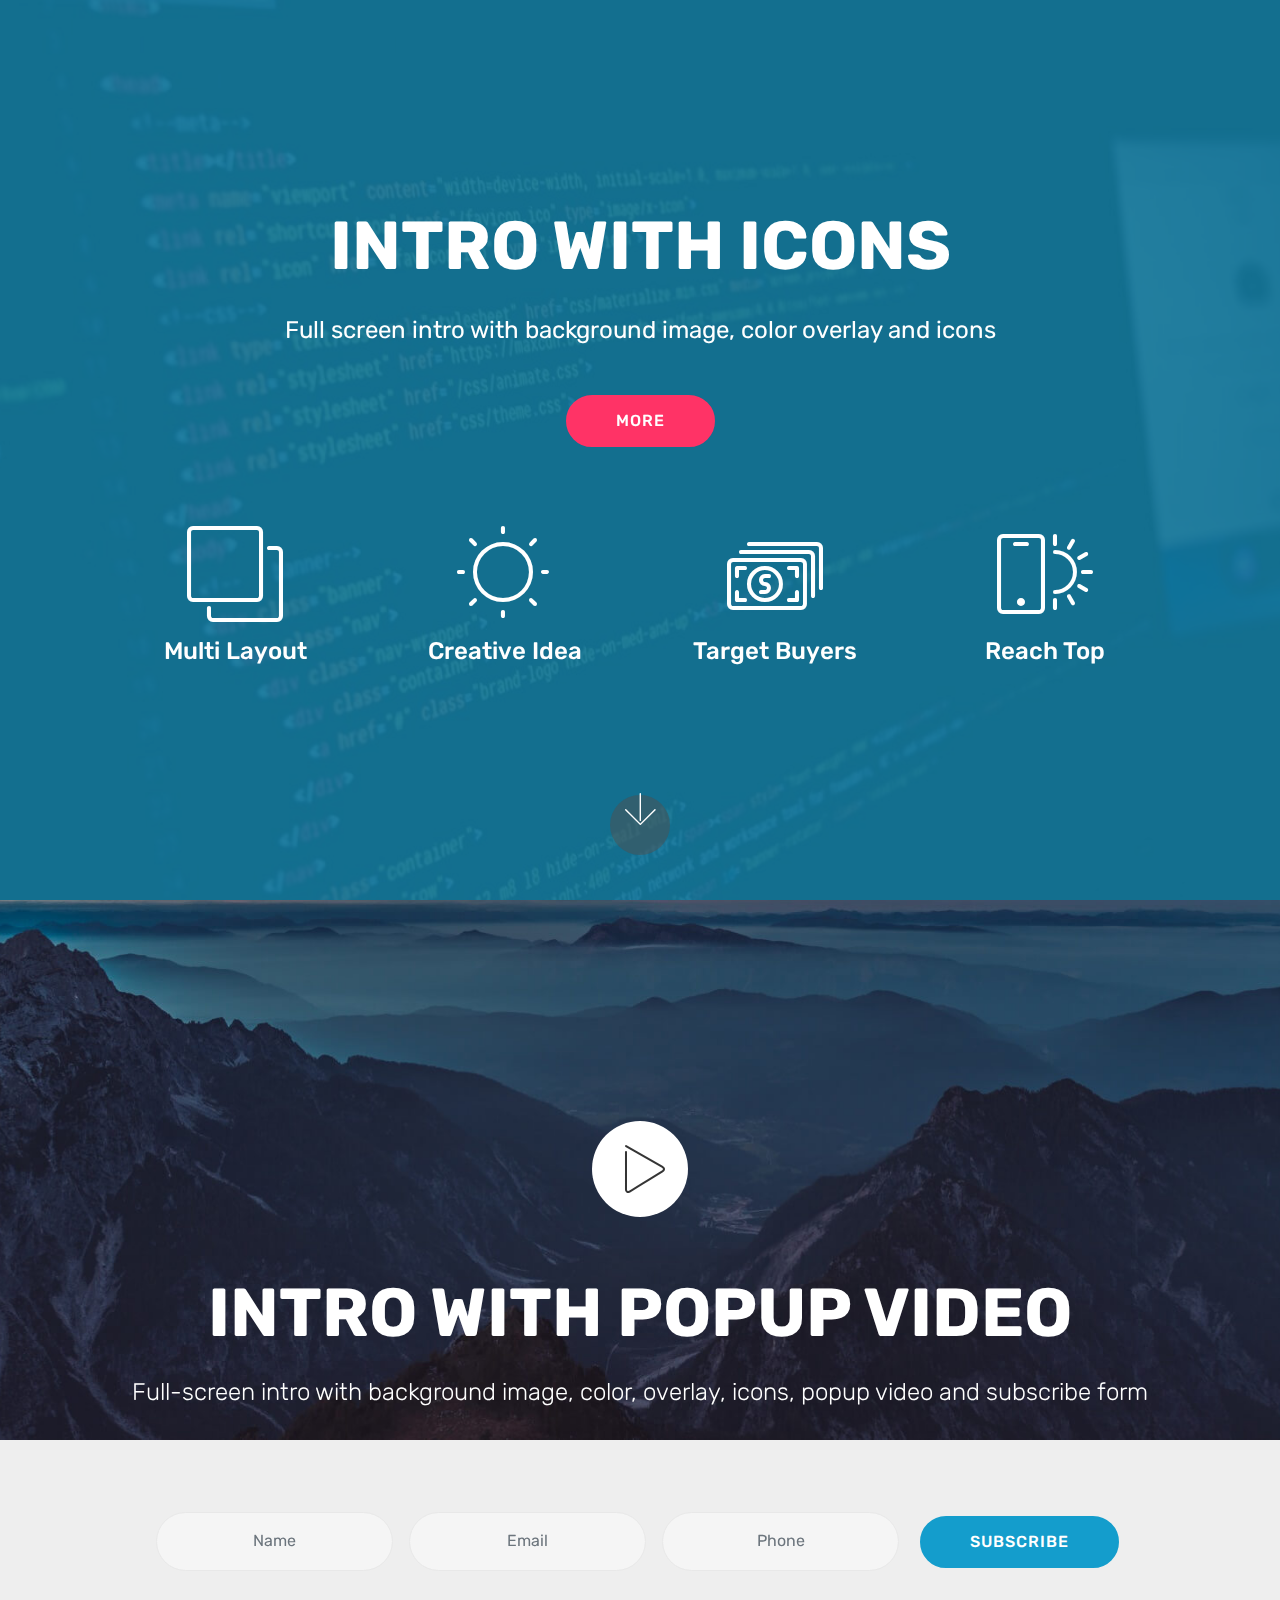
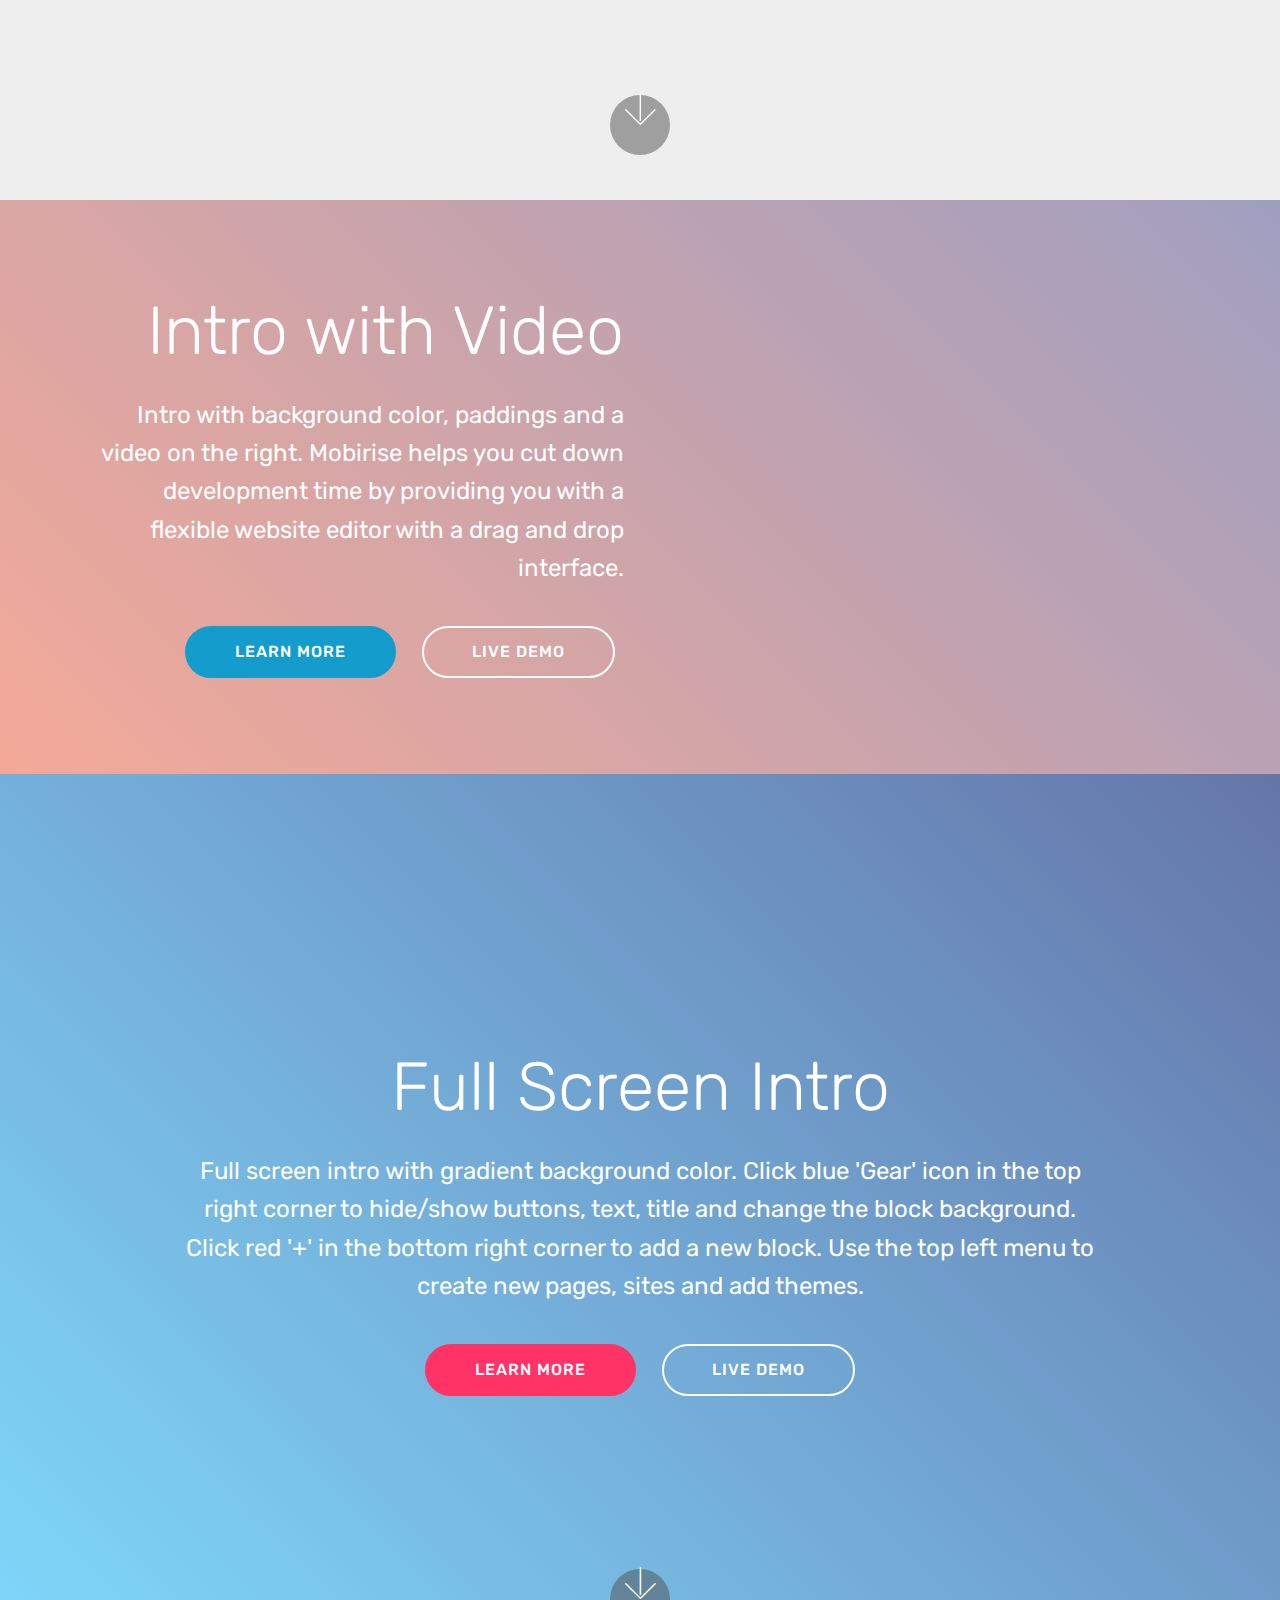
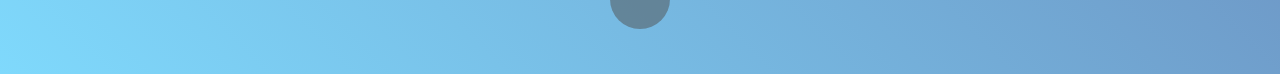
<file: page8.html>
<!DOCTYPE html>
<html >
<head>
  <!-- Site made with Mobirise Website Builder v4.8.3, https://mobirise.com -->
  <meta charset="UTF-8">
  <meta http-equiv="X-UA-Compatible" content="IE=edge">
  <meta name="generator" content="Mobirise v4.8.3, mobirise.com">
  <meta name="viewport" content="width=device-width, initial-scale=1, minimum-scale=1">
  <link rel="shortcut icon" href="assets/images/logo4.png" type="image/x-icon">
  <meta name="description" content="Web Page Builder Description">
  <title>Page 8</title>
  <link rel="stylesheet" href="assets/web/assets/mobirise-icons/mobirise-icons.css">
  <link rel="stylesheet" href="assets/tether/tether.min.css">
  <link rel="stylesheet" href="assets/bootstrap/css/bootstrap.min.css">
  <link rel="stylesheet" href="assets/bootstrap/css/bootstrap-grid.min.css">
  <link rel="stylesheet" href="assets/bootstrap/css/bootstrap-reboot.min.css">
  <link rel="stylesheet" href="assets/theme/css/style.css">
  <link rel="stylesheet" href="assets/mobirise/css/mbr-additional.css" type="text/css">
  
  
  
</head>
<body>
  <section class="header12 cid-r4Fd09qcvj mbr-fullscreen mbr-parallax-background" id="header12-8">

    

    <div class="mbr-overlay" style="opacity: 0.9; background-color: rgb(15, 118, 153);">
    </div>

    <div class="container  ">
            <div class="media-container">
                <div class="col-md-12 align-center">
                    <h1 class="mbr-section-title pb-3 mbr-white mbr-bold mbr-fonts-style display-1">
                        INTRO WITH ICONS
                    </h1>
                    <p class="mbr-text pb-3 mbr-white mbr-fonts-style display-5">
                        Full screen intro with background image, color overlay and icons
                    </p>
                    <div class="mbr-section-btn align-center py-2"><a class="btn btn-md btn-secondary display-4" href="https://mobirise.com">MORE</a></div>

                    <div class="icons-media-container mbr-white">
                        <div class="card col-12 col-md-6 col-lg-3">
                            <div class="icon-block">
                            <a href="https://mobirise.com/">
                                <span class="mbri-layers mbr-iconfont"></span>
                            </a>
                            </div>
                            <h5 class="mbr-fonts-style display-5">
                                Multi Layout
                            </h5>
                        </div>

                        <div class="card col-12 col-md-6 col-lg-3">
                            <div class="icon-block">
                                <a href="https://mobirise.com/">
                                    <span class="mbri-sun mbr-iconfont"></span>
                                </a>
                            </div>
                            <h5 class="mbr-fonts-style display-5">
                                Creative Idea
                            </h5>
                        </div>

                        <div class="card col-12 col-md-6 col-lg-3">
                            <div class="icon-block">
                                <a href="https://mobirise.com/">
                                    <span class="mbri-cash mbr-iconfont"></span>
                                </a>
                            </div>
                            <h5 class="mbr-fonts-style display-5">
                                Target Buyers
                            </h5>
                        </div>

                        <div class="card col-12 col-md-6 col-lg-3">
                            <div class="icon-block">
                                <a href="https://mobirise.com/">
                                    <span class="mbri-mobirise mbr-iconfont"></span>
                                </a>
                            </div>
                            <h5 class="mbr-fonts-style display-5">
                                Reach Top
                            </h5>
                        </div>
                    </div>
                </div>
            </div>
    </div>

    <div class="mbr-arrow hidden-sm-down" aria-hidden="true">
        <a href="#next">
            <i class="mbri-down mbr-iconfont"></i>
        </a>
    </div>
</section>

<section class="engine"><a href="https://mobiri.se/h">create your own web page</a></section><section class="header13 cid-r4Fd0iUpDg mbr-fullscreen mbr-parallax-background" id="header13-9">

    

    

    <div class="container">
        <div class="mbr-media show-modal align-center pb-4 mb-4 pt-5" data-modal=".modalWindow">
            <span class="mbri-play mbr-icofont"></span>
        </div>

        <h1 class="mbr-section-title align-center pb-3 mbr-white mbr-bold mbr-fonts-style display-1">
            INTRO WITH POPUP VIDEO
        </h1>

        <h3 class="mbr-section-subtitle mbr-fonts-style display-5">
            Full-screen intro with background image, color, overlay, icons, popup video and subscribe form
        </h3>

        <div class="container mt-5 pt-5 pb-5">
            <div class="media-container-column" data-form-type="formoid">
                <div data-form-alert="" hidden="">
                    Thanks for filling out the form!
                </div>

                <form class="form-inline" action="https://mobirise.com/" method="post" data-form-title="Mobirise Form">
                    <input type="hidden" value="Krh4sLqYZrC5Tt18ix9Ka7aalexjC3dQjnsuPGzrUKp94NygU80lDGCahGGA8A64G2TO5FeIgDwYeZHZWjVU1zQwYGG5a9Qkp03E89Maumq1kzCqiuJmTvp2Pb2v2F62" data-form-email="true">
                    <div class="form-group">
                        <input type="text" class="form-control input-sm input-inverse" name="name" required="" data-form-field="Name" placeholder="Name" id="name-header13-9">
                    </div>
                    <div class="form-group">
                        <input type="email" class="form-control input-sm input-inverse" name="email" required="" data-form-field="Email" placeholder="Email" id="email-header13-9">
                    </div>
                    <div class="form-group">
                        <input type="tel" class="form-control input-sm input-inverse" name="phone" data-form-field="Phone" placeholder="Phone" id="phone-header13-9">
                    </div>
                    <div class="buttons-wrap">
                        <button href="" class="btn btn-primary display-4" type="submit" role="button">SUBSCRIBE</button>
                    </div>
                </form>
            </div>
        </div>
    </div>

    <div>
        <div class="modalWindow" style="display: none;">
            <div class="modalWindow-container">
                <div class="modalWindow-video-container">
                    <div class="modalWindow-video">
                        <iframe width="100%" height="100%" frameborder="0" allowfullscreen="1" data-src="http://www.youtube.com/watch?v=uNCr7NdOJgw"></iframe>
                    </div>
                    <a class="close" role="button" data-dismiss="modal">
                        <span aria-hidden="true" class="mbri-close mbr-iconfont closeModal"></span>
                        <span class="sr-only">Close</span>
                    </a>
                </div>
            </div>
        </div>
    </div>

    <div class="mbr-arrow hidden-sm-down" aria-hidden="true">
        <a href="#next">
            <i class="mbri-down mbr-iconfont"></i>
        </a>
    </div>
</section>

<section class="header7 cid-r4Fd0Hhk30" id="header7-a">

    

    

    <div class="container">
        <div class="media-container-row">

            <div class="media-content align-right">
                <h1 class="mbr-section-title mbr-white pb-3 mbr-fonts-style display-1">
                    Intro with Video
                </h1>
                <div class="mbr-section-text mbr-white pb-3">
                    <p class="mbr-text mbr-fonts-style display-5">
                        Intro with background color, paddings and a video on the right. Mobirise helps you cut down development time by providing you with a flexible website editor with a drag and drop interface.
                    </p>
                </div>
                <div class="mbr-section-btn">
                        <a class="btn btn-md btn-primary display-4" href="https://mobirise.com">LEARN MORE</a>
                        <a class="btn btn-md btn-white-outline display-4" href="https://mobirise.com">LIVE DEMO</a>
                </div>
            </div>

            <div class="mbr-figure" style="width: 100%;"><iframe class="mbr-embedded-video" src="https://www.youtube.com/embed/uNCr7NdOJgw?rel=0&amp;amp;showinfo=0&amp;autoplay=0&amp;loop=0" width="1280" height="720" frameborder="0" allowfullscreen></iframe></div>

        </div>
    </div>
</section>

<section class="header5 cid-r4Fd15XOnF mbr-fullscreen" id="header5-b">

    

    
    <div class="container">
        <div class="row justify-content-center">
            <div class="mbr-white col-md-10">
                <h1 class="mbr-section-title align-center pb-3 mbr-fonts-style display-1">
                    Full Screen Intro
                </h1>
                <p class="mbr-text align-center display-5 pb-3 mbr-fonts-style">
                   Full screen intro with gradient background color. Click blue 'Gear' icon in the top right corner to hide/show buttons, text, title and change the block background. Click red '+' in the bottom right corner to add a new block. Use the top left menu to create new pages, sites and add themes.
                </p>
                <div class="mbr-section-btn align-center">
                        <a class="btn btn-md btn-secondary display-4" href="https://mobirise.com">LEARN MORE</a>
                        <a class="btn btn-md btn-white-outline display-4" href="https://mobirise.com">LIVE DEMO</a>
                </div>
            </div>
        </div>
    </div>

    <div class="mbr-arrow hidden-sm-down" aria-hidden="true">
        <a href="#next">
            <i class="mbri-down mbr-iconfont"></i>
        </a>
    </div>
</section>


  <script src="assets/web/assets/jquery/jquery.min.js"></script>
  <script src="assets/popper/popper.min.js"></script>
  <script src="assets/tether/tether.min.js"></script>
  <script src="assets/bootstrap/js/bootstrap.min.js"></script>
  <script src="assets/smoothscroll/smooth-scroll.js"></script>
  <script src="assets/vimeoplayer/jquery.mb.vimeo_player.js"></script>
  <script src="assets/parallax/jarallax.min.js"></script>
  <script src="assets/playervimeo/vimeo_player.js"></script>
  <script src="assets/theme/js/script.js"></script>
  <script src="assets/formoid/formoid.min.js"></script>
  
  
</body>
</html>
</file>
<file: assets/web/assets/mobirise-icons/mobirise-icons.css>
@font-face {
  font-family: 'MobiriseIcons';
  src:  url('mobirise-icons.eot?spat4u');
  src:  url('mobirise-icons.eot?spat4u#iefix') format('embedded-opentype'),
    url('mobirise-icons.ttf?spat4u') format('truetype'),
    url('mobirise-icons.woff?spat4u') format('woff'),
    url('mobirise-icons.svg?spat4u#MobiriseIcons') format('svg');
  font-weight: normal;
  font-style: normal;
}

[class^="mbri-"], [class*=" mbri-"] {
  /* use !important to prevent issues with browser extensions that change fonts */
  font-family: MobiriseIcons !important;
  speak: none;
  font-style: normal;
  font-weight: normal;
  font-variant: normal;
  text-transform: none;
  line-height: 1;

  /* Better Font Rendering =========== */
  -webkit-font-smoothing: antialiased;
  -moz-osx-font-smoothing: grayscale;
}

.mbri-add-submenu:before {
  content: "\e900";
}
.mbri-alert:before {
  content: "\e901";
}
.mbri-align-center:before {
  content: "\e902";
}
.mbri-align-justify:before {
  content: "\e903";
}
.mbri-align-left:before {
  content: "\e904";
}
.mbri-align-right:before {
  content: "\e905";
}
.mbri-android:before {
  content: "\e906";
}
.mbri-apple:before {
  content: "\e907";
}
.mbri-arrow-down:before {
  content: "\e908";
}
.mbri-arrow-next:before {
  content: "\e909";
}
.mbri-arrow-prev:before {
  content: "\e90a";
}
.mbri-arrow-up:before {
  content: "\e90b";
}
.mbri-bold:before {
  content: "\e90c";
}
.mbri-bookmark:before {
  content: "\e90d";
}
.mbri-bootstrap:before {
  content: "\e90e";
}
.mbri-briefcase:before {
  content: "\e90f";
}
.mbri-browse:before {
  content: "\e910";
}
.mbri-bulleted-list:before {
  content: "\e911";
}
.mbri-calendar:before {
  content: "\e912";
}
.mbri-camera:before {
  content: "\e913";
}
.mbri-cart-add:before {
  content: "\e914";
}
.mbri-cart-full:before {
  content: "\e915";
}
.mbri-cash:before {
  content: "\e916";
}
.mbri-change-style:before {
  content: "\e917";
}
.mbri-chat:before {
  content: "\e918";
}
.mbri-clock:before {
  content: "\e919";
}
.mbri-close:before {
  content: "\e91a";
}
.mbri-cloud:before {
  content: "\e91b";
}
.mbri-code:before {
  content: "\e91c";
}
.mbri-contact-form:before {
  content: "\e91d";
}
.mbri-credit-card:before {
  content: "\e91e";
}
.mbri-cursor-click:before {
  content: "\e91f";
}
.mbri-cust-feedback:before {
  content: "\e920";
}
.mbri-database:before {
  content: "\e921";
}
.mbri-delivery:before {
  content: "\e922";
}
.mbri-desktop:before {
  content: "\e923";
}
.mbri-devices:before {
  content: "\e924";
}
.mbri-down:before {
  content: "\e925";
}
.mbri-download:before {
  content: "\e989";
}
.mbri-drag-n-drop:before {
  content: "\e927";
}
.mbri-drag-n-drop2:before {
  content: "\e928";
}
.mbri-edit:before {
  content: "\e929";
}
.mbri-edit2:before {
  content: "\e92a";
}
.mbri-error:before {
  content: "\e92b";
}
.mbri-extension:before {
  content: "\e92c";
}
.mbri-features:before {
  content: "\e92d";
}
.mbri-file:before {
  content: "\e92e";
}
.mbri-flag:before {
  content: "\e92f";
}
.mbri-folder:before {
  content: "\e930";
}
.mbri-gift:before {
  content: "\e931";
}
.mbri-github:before {
  content: "\e932";
}
.mbri-globe:before {
  content: "\e933";
}
.mbri-globe-2:before {
  content: "\e934";
}
.mbri-growing-chart:before {
  content: "\e935";
}
.mbri-hearth:before {
  content: "\e936";
}
.mbri-help:before {
  content: "\e937";
}
.mbri-home:before {
  content: "\e938";
}
.mbri-hot-cup:before {
  content: "\e939";
}
.mbri-idea:before {
  content: "\e93a";
}
.mbri-image-gallery:before {
  content: "\e93b";
}
.mbri-image-slider:before {
  content: "\e93c";
}
.mbri-info:before {
  content: "\e93d";
}
.mbri-italic:before {
  content: "\e93e";
}
.mbri-key:before {
  content: "\e93f";
}
.mbri-laptop:before {
  content: "\e940";
}
.mbri-layers:before {
  content: "\e941";
}
.mbri-left-right:before {
  content: "\e942";
}
.mbri-left:before {
  content: "\e943";
}
.mbri-letter:before {
  content: "\e944";
}
.mbri-like:before {
  content: "\e945";
}
.mbri-link:before {
  content: "\e946";
}
.mbri-lock:before {
  content: "\e947";
}
.mbri-login:before {
  content: "\e948";
}
.mbri-logout:before {
  content: "\e949";
}
.mbri-magic-stick:before {
  content: "\e94a";
}
.mbri-map-pin:before {
  content: "\e94b";
}
.mbri-menu:before {
  content: "\e94c";
}
.mbri-mobile:before {
  content: "\e94d";
}
.mbri-mobile2:before {
  content: "\e94e";
}
.mbri-mobirise:before {
  content: "\e94f";
}
.mbri-more-horizontal:before {
  content: "\e950";
}
.mbri-more-vertical:before {
  content: "\e951";
}
.mbri-music:before {
  content: "\e952";
}
.mbri-new-file:before {
  content: "\e953";
}
.mbri-numbered-list:before {
  content: "\e954";
}
.mbri-opened-folder:before {
  content: "\e955";
}
.mbri-pages:before {
  content: "\e956";
}
.mbri-paper-plane:before {
  content: "\e957";
}
.mbri-paperclip:before {
  content: "\e958";
}
.mbri-photo:before {
  content: "\e959";
}
.mbri-photos:before {
  content: "\e95a";
}
.mbri-pin:before {
  content: "\e95b";
}
.mbri-play:before {
  content: "\e95c";
}
.mbri-plus:before {
  content: "\e95d";
}
.mbri-preview:before {
  content: "\e95e";
}
.mbri-print:before {
  content: "\e95f";
}
.mbri-protect:before {
  content: "\e960";
}
.mbri-question:before {
  content: "\e961";
}
.mbri-quote-left:before {
  content: "\e962";
}
.mbri-quote-right:before {
  content: "\e963";
}
.mbri-refresh:before {
  content: "\e964";
}
.mbri-responsive:before {
  content: "\e965";
}
.mbri-right:before {
  content: "\e966";
}
.mbri-rocket:before {
  content: "\e967";
}
.mbri-sad-face:before {
  content: "\e968";
}
.mbri-sale:before {
  content: "\e969";
}
.mbri-save:before {
  content: "\e96a";
}
.mbri-search:before {
  content: "\e96b";
}
.mbri-setting:before {
  content: "\e96c";
}
.mbri-setting2:before {
  content: "\e96d";
}
.mbri-setting3:before {
  content: "\e96e";
}
.mbri-share:before {
  content: "\e96f";
}
.mbri-shopping-bag:before {
  content: "\e970";
}
.mbri-shopping-basket:before {
  content: "\e971";
}
.mbri-shopping-cart:before {
  content: "\e972";
}
.mbri-sites:before {
  content: "\e973";
}
.mbri-smile-face:before {
  content: "\e974";
}
.mbri-speed:before {
  content: "\e975";
}
.mbri-star:before {
  content: "\e976";
}
.mbri-success:before {
  content: "\e977";
}
.mbri-sun:before {
  content: "\e978";
}
.mbri-sun2:before {
  content: "\e979";
}
.mbri-tablet:before {
  content: "\e97a";
}
.mbri-tablet-vertical:before {
  content: "\e97b";
}
.mbri-target:before {
  content: "\e97c";
}
.mbri-timer:before {
  content: "\e97d";
}
.mbri-to-ftp:before {
  content: "\e97e";
}
.mbri-to-local-drive:before {
  content: "\e97f";
}
.mbri-touch-swipe:before {
  content: "\e980";
}
.mbri-touch:before {
  content: "\e981";
}
.mbri-trash:before {
  content: "\e982";
}
.mbri-underline:before {
  content: "\e983";
}
.mbri-unlink:before {
  content: "\e984";
}
.mbri-unlock:before {
  content: "\e985";
}
.mbri-up-down:before {
  content: "\e986";
}
.mbri-up:before {
  content: "\e987";
}
.mbri-update:before {
  content: "\e988";
}
.mbri-upload:before {
 content: "\e926"; 
}
.mbri-user:before {
  content: "\e98a";
}
.mbri-user2:before {
  content: "\e98b";
}
.mbri-users:before {
  content: "\e98c";
}
.mbri-video:before {
  content: "\e98d";
}
.mbri-video-play:before {
  content: "\e98e";
}
.mbri-watch:before {
  content: "\e98f";
}
.mbri-website-theme:before {
  content: "\e990";
}
.mbri-wifi:before {
  content: "\e991";
}
.mbri-windows:before {
  content: "\e992";
}
.mbri-zoom-out:before {
  content: "\e993";
}
.mbri-redo:before {
  content: "\e994";
}
.mbri-undo:before {
  content: "\e995";
}
</file>
<file: assets/theme/css/style.css>
/*!
 * Mobirise v4 theme (https://mobirise.com/)
 * Copyright 2017 Mobirise
 */section{background-color:#eeeeee}section,.container,.container-fluid{position:relative;word-wrap:break-word}a.mbr-iconfont:hover{text-decoration:none}.article .lead p,.article .lead ul,.article .lead ol,.article .lead pre,.article .lead blockquote{margin-bottom:0}a{font-style:normal;font-weight:400;cursor:pointer}a,a:hover{text-decoration:none}figure{margin-bottom:0}body{color:#232323}h1,h2,h3,h4,h5,h6,.h1,.h2,.h3,.h4,.h5,.h6,.display-1,.display-2,.display-3,.display-4{line-height:1;word-break:break-word;word-wrap:break-word}b,strong{font-weight:bold}blockquote{padding:10px 0 10px 20px;position:relative;border-left:2px solid;border-color:#ff3366}input:-webkit-autofill,input:-webkit-autofill:hover,input:-webkit-autofill:focus,input:-webkit-autofill:active{transition-delay:9999s;transition-property:background-color, color}textarea[type="hidden"]{display:none}body{position:relative}section{background-position:50% 50%;background-repeat:no-repeat;background-size:cover}section .mbr-background-video,section .mbr-background-video-preview{position:absolute;bottom:0;left:0;right:0;top:0}.hidden{visibility:hidden}.mbr-z-index20{z-index:20}/*! Base colors */.mbr-white{color:#ffffff}.mbr-black{color:#000000}.mbr-bg-white{background-color:#ffffff}.mbr-bg-black{background-color:#000000}/*! Text-aligns */.align-left{text-align:left}.align-center{text-align:center}.align-right{text-align:right}@media (max-width: 767px){.align-left,.align-center,.align-right,.mbr-section-btn,.mbr-section-title{text-align:center}}/*! Font-weight  */.mbr-light{font-weight:300}.mbr-regular{font-weight:400}.mbr-semibold{font-weight:500}.mbr-bold{font-weight:700}/*! Media  */.media-size-item{-webkit-flex:1 1 auto;-moz-flex:1 1 auto;-ms-flex:1 1 auto;-o-flex:1 1 auto;flex:1 1 auto}.media-content{-webkit-flex-basis:100%;flex-basis:100%}.media-container-row{display:-ms-flexbox;display:-webkit-flex;display:flex;-webkit-flex-direction:row;-ms-flex-direction:row;flex-direction:row;-webkit-flex-wrap:wrap;-ms-flex-wrap:wrap;flex-wrap:wrap;-webkit-justify-content:center;-ms-flex-pack:center;justify-content:center;-webkit-align-content:center;-ms-flex-line-pack:center;align-content:center;-webkit-align-items:start;-ms-flex-align:start;align-items:start}.media-container-row .media-size-item{width:400px}.media-container-column{display:-ms-flexbox;display:-webkit-flex;display:flex;-webkit-flex-direction:column;-ms-flex-direction:column;flex-direction:column;-webkit-flex-wrap:wrap;-ms-flex-wrap:wrap;flex-wrap:wrap;-webkit-justify-content:center;-ms-flex-pack:center;justify-content:center;-webkit-align-content:center;-ms-flex-line-pack:center;align-content:center;-webkit-align-items:stretch;-ms-flex-align:stretch;align-items:stretch}.media-container-column>*{width:100%}@media (min-width: 992px){.media-container-row{-webkit-flex-wrap:nowrap;-ms-flex-wrap:nowrap;flex-wrap:nowrap}}figure{overflow:hidden}figure[mbr-media-size]{transition:width 0.1s}.mbr-figure img,.mbr-figure iframe{display:block;width:100%}.card{background-color:transparent;border:none}.card-img{text-align:center;flex-shrink:0;-webkit-flex-shrink:0}.media{max-width:100%;margin:0 auto}.mbr-figure{-ms-flex-item-align:center;-ms-grid-row-align:center;-webkit-align-self:center;align-self:center}.media-container>div{max-width:100%}.mbr-figure img,.card-img img{width:100%}@media (max-width: 991px){.media-size-item{width:auto !important}.media{width:auto}.mbr-figure{width:100% !important}}/*! Buttons */.mbr-section-btn{margin-left:-.25rem;margin-right:-.25rem;font-size:0}nav .mbr-section-btn{margin-left:0rem;margin-right:0rem}/*! Btn icon margin */.btn .mbr-iconfont,.btn.btn-sm .mbr-iconfont{cursor:pointer;margin-right:0.5rem}.btn.btn-md .mbr-iconfont,.btn.btn-md .mbr-iconfont{margin-right:0.8rem}.mbr-regular{font-weight:400}.mbr-semibold{font-weight:500}.mbr-bold{font-weight:700}[type="submit"]{-webkit-appearance:none}/*! Full-screen */.mbr-fullscreen .mbr-overlay{min-height:100vh}.mbr-fullscreen{display:flex;display:-webkit-flex;display:-moz-flex;display:-ms-flex;display:-o-flex;align-items:center;-webkit-align-items:center;min-height:100vh;padding-top:3rem;padding-bottom:3rem}/*! Map */.map{height:25rem;position:relative}.map iframe{width:100%;height:100%}.form-asterisk{font-family:initial;position:absolute;top:-2px;font-weight:normal}/*! Scroll to top arrow */.mbr-arrow-up{bottom:25px;right:90px;position:fixed;text-align:right;z-index:5000;color:#ffffff;font-size:32px;transform:rotate(180deg);-webkit-transform:rotate(180deg)}.mbr-arrow-up a{background:rgba(0,0,0,0.2);border-radius:3px;color:#fff;display:inline-block;height:60px;width:60px;outline-style:none !important;position:relative;text-decoration:none;transition:all .3s ease-in-out;cursor:pointer;text-align:center}.mbr-arrow-up a:hover{background-color:rgba(0,0,0,0.4)}.mbr-arrow-up a i{line-height:60px}.mbr-arrow-up-icon{display:block;color:#fff}.mbr-arrow-up-icon::before{content:"\203a";display:inline-block;font-family:serif;font-size:32px;line-height:1;font-style:normal;position:relative;top:6px;left:-4px;-webkit-transform:rotate(-90deg);transform:rotate(-90deg)}/*! Arrow Down */.mbr-arrow{position:absolute;bottom:45px;left:50%;width:60px;height:60px;cursor:pointer;background-color:rgba(80,80,80,0.5);border-radius:50%;-webkit-transform:translateX(-50%);transform:translateX(-50%)}.mbr-arrow>a{display:inline-block;text-decoration:none;outline-style:none;-webkit-animation:arrowdown 1.7s ease-in-out infinite;animation:arrowdown 1.7s ease-in-out infinite}.mbr-arrow>a>i{position:absolute;top:-2px;left:15px;font-size:2rem}@keyframes arrowdown{0%{transform:translateY(0px);-webkit-transform:translateY(0px)}50%{transform:translateY(-5px);-webkit-transform:translateY(-5px)}100%{transform:translateY(0px);-webkit-transform:translateY(0px)}}@-webkit-keyframes arrowdown{0%{transform:translateY(0px);-webkit-transform:translateY(0px)}50%{transform:translateY(-5px);-webkit-transform:translateY(-5px)}100%{transform:translateY(0px);-webkit-transform:translateY(0px)}}@media (max-width: 500px){.mbr-arrow-up{left:50%;right:auto;transform:translateX(-50%) rotate(180deg);-webkit-transform:translateX(-50%) rotate(180deg)}}@keyframes gradient-animation{from{background-position:0% 100%;animation-timing-function:ease-in-out}to{background-position:100% 0%;animation-timing-function:ease-in-out}}@-webkit-keyframes gradient-animation{from{background-position:0% 100%;animation-timing-function:ease-in-out}to{background-position:100% 0%;animation-timing-function:ease-in-out}}.bg-gradient{background-size:200% 200%;animation:gradient-animation 5s infinite alternate;-webkit-animation:gradient-animation 5s infinite alternate}.menu .navbar-brand{display:-webkit-flex}.menu .navbar-brand span{display:flex;display:-webkit-flex}.menu .navbar-brand .navbar-caption-wrap{display:-webkit-flex}.menu .navbar-brand .navbar-logo img{display:-webkit-flex}@media (min-width: 768px) and (max-width: 991px){.menu .navbar-toggleable-sm .navbar-nav{display:-webkit-box;display:-webkit-flex;display:-ms-flexbox}}@media (min-width: 992px){.menu .navbar-nav.nav-dropdown{display:-webkit-flex}.menu .navbar-toggleable-sm .navbar-collapse{display:-webkit-flex !important}}.navbar{display:-webkit-flex;-webkit-flex-wrap:wrap;-webkit-align-items:center;-webkit-justify-content:space-between}.navbar-collapse{-webkit-flex-basis:100%;-webkit-flex-grow:1;-webkit-align-items:center}.nav-dropdown .link{padding:.667em 1.667em !important;margin:0 !important}.nav{display:-webkit-flex;-webkit-flex-wrap:wrap}.row{display:-webkit-flex;-webkit-flex-wrap:wrap}.justify-content-center{-webkit-justify-content:center}.form-inline{display:-webkit-flex;-webkit-flex-flow:row wrap;-webkit-align-items:center}.card-wrapper{flex:1;-webkit-flex:1}.carousel-control{display:-webkit-flex;-webkit-align-items:center;-webkit-justify-content:center}.carousel-controls{display:-webkit-flex}.media{display:-webkit-flex}
/*# sourceMappingURL=style.css.map */
.engine {
	position: absolute;
	text-indent: -2400px;
	text-align: center;
	padding: 0;
	top: 0;
	left: -2400px;
}
</file>
<file: assets/mobirise/css/mbr-additional.css>
@import url(https://fonts.googleapis.com/css?family=Rubik:300,300i,400,400i,500,500i,700,700i,900,900i);





body {
  font-style: normal;
  line-height: 1.5;
}
.mbr-section-title {
  font-style: normal;
  line-height: 1.2;
}
.mbr-section-subtitle {
  line-height: 1.3;
}
.mbr-text {
  font-style: normal;
  line-height: 1.6;
}
.display-1 {
  font-family: 'Rubik', sans-serif;
  font-size: 4.25rem;
}
.display-1 > .mbr-iconfont {
  font-size: 6.8rem;
}
.display-2 {
  font-family: 'Rubik', sans-serif;
  font-size: 3rem;
}
.display-2 > .mbr-iconfont {
  font-size: 4.8rem;
}
.display-4 {
  font-family: 'Rubik', sans-serif;
  font-size: 1rem;
}
.display-4 > .mbr-iconfont {
  font-size: 1.6rem;
}
.display-5 {
  font-family: 'Rubik', sans-serif;
  font-size: 1.5rem;
}
.display-5 > .mbr-iconfont {
  font-size: 2.4rem;
}
.display-7 {
  font-family: 'Rubik', sans-serif;
  font-size: 1rem;
}
.display-7 > .mbr-iconfont {
  font-size: 1.6rem;
}
/* ---- Fluid typography for mobile devices ---- */
/* 1.4 - font scale ratio ( bootstrap == 1.42857 ) */
/* 100vw - current viewport width */
/* (48 - 20)  48 == 48rem == 768px, 20 == 20rem == 320px(minimal supported viewport) */
/* 0.65 - min scale variable, may vary */
@media (max-width: 768px) {
  .display-1 {
    font-size: 3.4rem;
    font-size: calc( 2.1374999999999997rem + (4.25 - 2.1374999999999997) * ((100vw - 20rem) / (48 - 20)));
    line-height: calc( 1.4 * (2.1374999999999997rem + (4.25 - 2.1374999999999997) * ((100vw - 20rem) / (48 - 20))));
  }
  .display-2 {
    font-size: 2.4rem;
    font-size: calc( 1.7rem + (3 - 1.7) * ((100vw - 20rem) / (48 - 20)));
    line-height: calc( 1.4 * (1.7rem + (3 - 1.7) * ((100vw - 20rem) / (48 - 20))));
  }
  .display-4 {
    font-size: 0.8rem;
    font-size: calc( 1rem + (1 - 1) * ((100vw - 20rem) / (48 - 20)));
    line-height: calc( 1.4 * (1rem + (1 - 1) * ((100vw - 20rem) / (48 - 20))));
  }
  .display-5 {
    font-size: 1.2rem;
    font-size: calc( 1.175rem + (1.5 - 1.175) * ((100vw - 20rem) / (48 - 20)));
    line-height: calc( 1.4 * (1.175rem + (1.5 - 1.175) * ((100vw - 20rem) / (48 - 20))));
  }
}
/* Buttons */
.btn {
  font-weight: 500;
  border-width: 2px;
  font-style: normal;
  letter-spacing: 1px;
  margin: .4rem .8rem;
  white-space: normal;
  -webkit-transition: all 0.3s ease-in-out;
  -moz-transition: all 0.3s ease-in-out;
  transition: all 0.3s ease-in-out;
  display: inline-flex;
  align-items: center;
  justify-content: center;
  word-break: break-word;
  -webkit-align-items: center;
  -webkit-justify-content: center;
  display: -webkit-inline-flex;
  padding: 1rem 3rem;
  border-radius: 3px;
}
.btn-sm {
  font-weight: 500;
  letter-spacing: 1px;
  -webkit-transition: all 0.3s ease-in-out;
  -moz-transition: all 0.3s ease-in-out;
  transition: all 0.3s ease-in-out;
  padding: 0.6rem 1.5rem;
  border-radius: 3px;
}
.btn-md {
  font-weight: 500;
  letter-spacing: 1px;
  margin: .4rem .8rem !important;
  -webkit-transition: all 0.3s ease-in-out;
  -moz-transition: all 0.3s ease-in-out;
  transition: all 0.3s ease-in-out;
  padding: 1rem 3rem;
  border-radius: 3px;
}
.btn-lg {
  font-weight: 500;
  letter-spacing: 1px;
  margin: .4rem .8rem !important;
  -webkit-transition: all 0.3s ease-in-out;
  -moz-transition: all 0.3s ease-in-out;
  transition: all 0.3s ease-in-out;
  padding: 1.2rem 3.2rem;
  border-radius: 3px;
}
.bg-primary {
  background-color: #149dcc !important;
}
.bg-success {
  background-color: #f7ed4a !important;
}
.bg-info {
  background-color: #82786e !important;
}
.bg-warning {
  background-color: #879a9f !important;
}
.bg-danger {
  background-color: #b1a374 !important;
}
.btn-primary,
.btn-primary:active {
  background-color: #149dcc !important;
  border-color: #149dcc !important;
  color: #ffffff !important;
}
.btn-primary:hover,
.btn-primary:focus,
.btn-primary.focus,
.btn-primary.active {
  color: #ffffff !important;
  background-color: #0d6786 !important;
  border-color: #0d6786 !important;
}
.btn-primary.disabled,
.btn-primary:disabled {
  color: #ffffff !important;
  background-color: #0d6786 !important;
  border-color: #0d6786 !important;
}
.btn-secondary,
.btn-secondary:active {
  background-color: #ff3366 !important;
  border-color: #ff3366 !important;
  color: #ffffff !important;
}
.btn-secondary:hover,
.btn-secondary:focus,
.btn-secondary.focus,
.btn-secondary.active {
  color: #ffffff !important;
  background-color: #e50039 !important;
  border-color: #e50039 !important;
}
.btn-secondary.disabled,
.btn-secondary:disabled {
  color: #ffffff !important;
  background-color: #e50039 !important;
  border-color: #e50039 !important;
}
.btn-info,
.btn-info:active {
  background-color: #82786e !important;
  border-color: #82786e !important;
  color: #ffffff !important;
}
.btn-info:hover,
.btn-info:focus,
.btn-info.focus,
.btn-info.active {
  color: #ffffff !important;
  background-color: #59524b !important;
  border-color: #59524b !important;
}
.btn-info.disabled,
.btn-info:disabled {
  color: #ffffff !important;
  background-color: #59524b !important;
  border-color: #59524b !important;
}
.btn-success,
.btn-success:active {
  background-color: #f7ed4a !important;
  border-color: #f7ed4a !important;
  color: #3f3c03 !important;
}
.btn-success:hover,
.btn-success:focus,
.btn-success.focus,
.btn-success.active {
  color: #3f3c03 !important;
  background-color: #eadd0a !important;
  border-color: #eadd0a !important;
}
.btn-success.disabled,
.btn-success:disabled {
  color: #3f3c03 !important;
  background-color: #eadd0a !important;
  border-color: #eadd0a !important;
}
.btn-warning,
.btn-warning:active {
  background-color: #879a9f !important;
  border-color: #879a9f !important;
  color: #ffffff !important;
}
.btn-warning:hover,
.btn-warning:focus,
.btn-warning.focus,
.btn-warning.active {
  color: #ffffff !important;
  background-color: #617479 !important;
  border-color: #617479 !important;
}
.btn-warning.disabled,
.btn-warning:disabled {
  color: #ffffff !important;
  background-color: #617479 !important;
  border-color: #617479 !important;
}
.btn-danger,
.btn-danger:active {
  background-color: #b1a374 !important;
  border-color: #b1a374 !important;
  color: #ffffff !important;
}
.btn-danger:hover,
.btn-danger:focus,
.btn-danger.focus,
.btn-danger.active {
  color: #ffffff !important;
  background-color: #8b7d4e !important;
  border-color: #8b7d4e !important;
}
.btn-danger.disabled,
.btn-danger:disabled {
  color: #ffffff !important;
  background-color: #8b7d4e !important;
  border-color: #8b7d4e !important;
}
.btn-white {
  color: #333333 !important;
}
.btn-white,
.btn-white:active {
  background-color: #ffffff !important;
  border-color: #ffffff !important;
  color: #808080 !important;
}
.btn-white:hover,
.btn-white:focus,
.btn-white.focus,
.btn-white.active {
  color: #808080 !important;
  background-color: #d9d9d9 !important;
  border-color: #d9d9d9 !important;
}
.btn-white.disabled,
.btn-white:disabled {
  color: #808080 !important;
  background-color: #d9d9d9 !important;
  border-color: #d9d9d9 !important;
}
.btn-black,
.btn-black:active {
  background-color: #333333 !important;
  border-color: #333333 !important;
  color: #ffffff !important;
}
.btn-black:hover,
.btn-black:focus,
.btn-black.focus,
.btn-black.active {
  color: #ffffff !important;
  background-color: #0d0d0d !important;
  border-color: #0d0d0d !important;
}
.btn-black.disabled,
.btn-black:disabled {
  color: #ffffff !important;
  background-color: #0d0d0d !important;
  border-color: #0d0d0d !important;
}
.btn-primary-outline,
.btn-primary-outline:active {
  background: none;
  border-color: #0b566f;
  color: #0b566f;
}
.btn-primary-outline:hover,
.btn-primary-outline:focus,
.btn-primary-outline.focus,
.btn-primary-outline.active {
  color: #ffffff;
  background-color: #149dcc;
  border-color: #149dcc;
}
.btn-primary-outline.disabled,
.btn-primary-outline:disabled {
  color: #ffffff !important;
  background-color: #149dcc !important;
  border-color: #149dcc !important;
}
.btn-secondary-outline,
.btn-secondary-outline:active {
  background: none;
  border-color: #cc0033;
  color: #cc0033;
}
.btn-secondary-outline:hover,
.btn-secondary-outline:focus,
.btn-secondary-outline.focus,
.btn-secondary-outline.active {
  color: #ffffff;
  background-color: #ff3366;
  border-color: #ff3366;
}
.btn-secondary-outline.disabled,
.btn-secondary-outline:disabled {
  color: #ffffff !important;
  background-color: #ff3366 !important;
  border-color: #ff3366 !important;
}
.btn-info-outline,
.btn-info-outline:active {
  background: none;
  border-color: #4b453f;
  color: #4b453f;
}
.btn-info-outline:hover,
.btn-info-outline:focus,
.btn-info-outline.focus,
.btn-info-outline.active {
  color: #ffffff;
  background-color: #82786e;
  border-color: #82786e;
}
.btn-info-outline.disabled,
.btn-info-outline:disabled {
  color: #ffffff !important;
  background-color: #82786e !important;
  border-color: #82786e !important;
}
.btn-success-outline,
.btn-success-outline:active {
  background: none;
  border-color: #d2c609;
  color: #d2c609;
}
.btn-success-outline:hover,
.btn-success-outline:focus,
.btn-success-outline.focus,
.btn-success-outline.active {
  color: #3f3c03;
  background-color: #f7ed4a;
  border-color: #f7ed4a;
}
.btn-success-outline.disabled,
.btn-success-outline:disabled {
  color: #3f3c03 !important;
  background-color: #f7ed4a !important;
  border-color: #f7ed4a !important;
}
.btn-warning-outline,
.btn-warning-outline:active {
  background: none;
  border-color: #55666b;
  color: #55666b;
}
.btn-warning-outline:hover,
.btn-warning-outline:focus,
.btn-warning-outline.focus,
.btn-warning-outline.active {
  color: #ffffff;
  background-color: #879a9f;
  border-color: #879a9f;
}
.btn-warning-outline.disabled,
.btn-warning-outline:disabled {
  color: #ffffff !important;
  background-color: #879a9f !important;
  border-color: #879a9f !important;
}
.btn-danger-outline,
.btn-danger-outline:active {
  background: none;
  border-color: #7a6e45;
  color: #7a6e45;
}
.btn-danger-outline:hover,
.btn-danger-outline:focus,
.btn-danger-outline.focus,
.btn-danger-outline.active {
  color: #ffffff;
  background-color: #b1a374;
  border-color: #b1a374;
}
.btn-danger-outline.disabled,
.btn-danger-outline:disabled {
  color: #ffffff !important;
  background-color: #b1a374 !important;
  border-color: #b1a374 !important;
}
.btn-black-outline,
.btn-black-outline:active {
  background: none;
  border-color: #000000;
  color: #000000;
}
.btn-black-outline:hover,
.btn-black-outline:focus,
.btn-black-outline.focus,
.btn-black-outline.active {
  color: #ffffff;
  background-color: #333333;
  border-color: #333333;
}
.btn-black-outline.disabled,
.btn-black-outline:disabled {
  color: #ffffff !important;
  background-color: #333333 !important;
  border-color: #333333 !important;
}
.btn-white-outline,
.btn-white-outline:active,
.btn-white-outline.active {
  background: none;
  border-color: #ffffff;
  color: #ffffff;
}
.btn-white-outline:hover,
.btn-white-outline:focus,
.btn-white-outline.focus {
  color: #333333;
  background-color: #ffffff;
  border-color: #ffffff;
}
.text-primary {
  color: #149dcc !important;
}
.text-secondary {
  color: #ff3366 !important;
}
.text-success {
  color: #f7ed4a !important;
}
.text-info {
  color: #82786e !important;
}
.text-warning {
  color: #879a9f !important;
}
.text-danger {
  color: #b1a374 !important;
}
.text-white {
  color: #ffffff !important;
}
.text-black {
  color: #000000 !important;
}
a.text-primary:hover,
a.text-primary:focus {
  color: #0b566f !important;
}
a.text-secondary:hover,
a.text-secondary:focus {
  color: #cc0033 !important;
}
a.text-success:hover,
a.text-success:focus {
  color: #d2c609 !important;
}
a.text-info:hover,
a.text-info:focus {
  color: #4b453f !important;
}
a.text-warning:hover,
a.text-warning:focus {
  color: #55666b !important;
}
a.text-danger:hover,
a.text-danger:focus {
  color: #7a6e45 !important;
}
a.text-white:hover,
a.text-white:focus {
  color: #b3b3b3 !important;
}
a.text-black:hover,
a.text-black:focus {
  color: #4d4d4d !important;
}
.alert-success {
  background-color: #70c770;
}
.alert-info {
  background-color: #82786e;
}
.alert-warning {
  background-color: #879a9f;
}
.alert-danger {
  background-color: #b1a374;
}
.mbr-section-btn a.btn:not(.btn-form) {
  border-radius: 100px;
}
.mbr-section-btn a.btn:not(.btn-form):hover,
.mbr-section-btn a.btn:not(.btn-form):focus {
  box-shadow: none !important;
}
.mbr-section-btn a.btn:not(.btn-form):hover,
.mbr-section-btn a.btn:not(.btn-form):focus {
  box-shadow: 0 10px 40px 0 rgba(0, 0, 0, 0.2) !important;
  -webkit-box-shadow: 0 10px 40px 0 rgba(0, 0, 0, 0.2) !important;
}
.mbr-gallery-filter li a {
  border-radius: 100px !important;
}
.mbr-gallery-filter li.active .btn {
  background-color: #149dcc;
  border-color: #149dcc;
  color: #ffffff;
}
.mbr-gallery-filter li.active .btn:focus {
  box-shadow: none;
}
.nav-tabs .nav-link {
  border-radius: 100px !important;
}
.btn-form {
  border-radius: 0;
}
.btn-form:hover {
  cursor: pointer;
}
a,
a:hover {
  color: #149dcc;
}
.mbr-plan-header.bg-primary .mbr-plan-subtitle,
.mbr-plan-header.bg-primary .mbr-plan-price-desc {
  color: #b4e6f8;
}
.mbr-plan-header.bg-success .mbr-plan-subtitle,
.mbr-plan-header.bg-success .mbr-plan-price-desc {
  color: #ffffff;
}
.mbr-plan-header.bg-info .mbr-plan-subtitle,
.mbr-plan-header.bg-info .mbr-plan-price-desc {
  color: #beb8b2;
}
.mbr-plan-header.bg-warning .mbr-plan-subtitle,
.mbr-plan-header.bg-warning .mbr-plan-price-desc {
  color: #ced6d8;
}
.mbr-plan-header.bg-danger .mbr-plan-subtitle,
.mbr-plan-header.bg-danger .mbr-plan-price-desc {
  color: #dfd9c6;
}
/* Scroll to top button*/
.scrollToTop_wraper {
  display: none;
}
#scrollToTop a i:before {
  content: '';
  position: absolute;
  height: 40%;
  top: 25%;
  background: #fff;
  width: 2px;
  left: calc(50% - 1px);
}
#scrollToTop a i:after {
  content: '';
  position: absolute;
  display: block;
  border-top: 2px solid #fff;
  border-right: 2px solid #fff;
  width: 40%;
  height: 40%;
  left: 30%;
  bottom: 30%;
  transform: rotate(135deg);
  -webkit-transform: rotate(135deg);
}
/* Others*/
.note-check a[data-value=Rubik] {
  font-style: normal;
}
.mbr-arrow a {
  color: #ffffff;
}
@media (max-width: 767px) {
  .mbr-arrow {
    display: none;
  }
}
.form-control-label {
  position: relative;
  cursor: pointer;
  margin-bottom: .357em;
  padding: 0;
}
.alert {
  color: #ffffff;
  border-radius: 0;
  border: 0;
  font-size: .875rem;
  line-height: 1.5;
  margin-bottom: 1.875rem;
  padding: 1.25rem;
  position: relative;
}
.alert.alert-form::after {
  background-color: inherit;
  bottom: -7px;
  content: "";
  display: block;
  height: 14px;
  left: 50%;
  margin-left: -7px;
  position: absolute;
  transform: rotate(45deg);
  width: 14px;
  -webkit-transform: rotate(45deg);
}
.form-control {
  background-color: #f5f5f5;
  box-shadow: none;
  color: #565656;
  font-family: 'Rubik', sans-serif;
  font-size: 1rem;
  line-height: 1.43;
  min-height: 3.5em;
  padding: 1.07em .5em;
}
.form-control > .mbr-iconfont {
  font-size: 1.6rem;
}
.form-control,
.form-control:focus {
  border: 1px solid #e8e8e8;
}
.form-active .form-control:invalid {
  border-color: red;
}
.mbr-overlay {
  background-color: #000;
  bottom: 0;
  left: 0;
  opacity: .5;
  position: absolute;
  right: 0;
  top: 0;
  z-index: 0;
}
blockquote {
  font-style: italic;
  padding: 10px 0 10px 20px;
  font-size: 1.09rem;
  position: relative;
  border-color: #149dcc;
  border-width: 3px;
}
ul,
ol,
pre,
blockquote {
  margin-bottom: 2.3125rem;
}
pre {
  background: #f4f4f4;
  padding: 10px 24px;
  white-space: pre-wrap;
}
.inactive {
  -webkit-user-select: none;
  -moz-user-select: none;
  -ms-user-select: none;
  user-select: none;
  pointer-events: none;
  -webkit-user-drag: none;
  user-drag: none;
}
.mbr-section__comments .row {
  justify-content: center;
  -webkit-justify-content: center;
}
/* Forms */
.mbr-form .btn {
  margin: .4rem 0;
}
.mbr-form .input-group-btn a.btn {
  border-radius: 100px !important;
}
.mbr-form .input-group-btn a.btn:hover {
  box-shadow: 0 10px 40px 0 rgba(0, 0, 0, 0.2);
}
.mbr-form .input-group-btn button[type="submit"] {
  border-radius: 100px !important;
  padding: 1rem 3rem;
}
.mbr-form .input-group-btn button[type="submit"]:hover {
  box-shadow: 0 10px 40px 0 rgba(0, 0, 0, 0.2);
}
.form2 .form-control {
  border-top-left-radius: 100px;
  border-bottom-left-radius: 100px;
}
.form2 .input-group-btn a.btn {
  border-top-left-radius: 0 !important;
  border-bottom-left-radius: 0 !important;
}
.form2 .input-group-btn button[type="submit"] {
  border-top-left-radius: 0 !important;
  border-bottom-left-radius: 0 !important;
}
.form3 input[type="email"] {
  border-radius: 100px !important;
}
@media (max-width: 349px) {
  .form2 input[type="email"] {
    border-radius: 100px !important;
  }
  .form2 .input-group-btn a.btn {
    border-radius: 100px !important;
  }
  .form2 .input-group-btn button[type="submit"] {
    border-radius: 100px !important;
  }
}
@media (max-width: 767px) {
  .btn {
    font-size: .75rem !important;
  }
  .btn .mbr-iconfont {
    font-size: 1rem !important;
  }
}
/* Social block */
.btn-social {
  font-size: 20px;
  border-radius: 50%;
  padding: 0;
  width: 44px;
  height: 44px;
  line-height: 44px;
  text-align: center;
  position: relative;
  border: 2px solid #c0a375;
  border-color: #149dcc;
  color: #232323;
  cursor: pointer;
}
.btn-social i {
  top: 0;
  line-height: 44px;
  width: 44px;
}
.btn-social:hover {
  color: #fff;
  background: #149dcc;
}
.btn-social + .btn {
  margin-left: .1rem;
}
/* Footer */
.mbr-footer-content li::before,
.mbr-footer .mbr-contacts li::before {
  background: #149dcc;
}
.mbr-footer-content li a:hover,
.mbr-footer .mbr-contacts li a:hover {
  color: #149dcc;
}
.footer3 input[type="email"],
.footer4 input[type="email"] {
  border-radius: 100px !important;
}
.footer3 .input-group-btn a.btn,
.footer4 .input-group-btn a.btn {
  border-radius: 100px !important;
}
.footer3 .input-group-btn button[type="submit"],
.footer4 .input-group-btn button[type="submit"] {
  border-radius: 100px !important;
}
/* Headers*/
.header13 .form-inline input[type="email"],
.header14 .form-inline input[type="email"] {
  border-radius: 100px;
}
.header13 .form-inline input[type="text"],
.header14 .form-inline input[type="text"] {
  border-radius: 100px;
}
.header13 .form-inline input[type="tel"],
.header14 .form-inline input[type="tel"] {
  border-radius: 100px;
}
.header13 .form-inline a.btn,
.header14 .form-inline a.btn {
  border-radius: 100px;
}
.header13 .form-inline button,
.header14 .form-inline button {
  border-radius: 100px !important;
}
.offset-1 {
  margin-left: 8.33333%;
}
.offset-2 {
  margin-left: 16.66667%;
}
.offset-3 {
  margin-left: 25%;
}
.offset-4 {
  margin-left: 33.33333%;
}
.offset-5 {
  margin-left: 41.66667%;
}
.offset-6 {
  margin-left: 50%;
}
.offset-7 {
  margin-left: 58.33333%;
}
.offset-8 {
  margin-left: 66.66667%;
}
.offset-9 {
  margin-left: 75%;
}
.offset-10 {
  margin-left: 83.33333%;
}
.offset-11 {
  margin-left: 91.66667%;
}
@media (min-width: 576px) {
  .offset-sm-0 {
    margin-left: 0%;
  }
  .offset-sm-1 {
    margin-left: 8.33333%;
  }
  .offset-sm-2 {
    margin-left: 16.66667%;
  }
  .offset-sm-3 {
    margin-left: 25%;
  }
  .offset-sm-4 {
    margin-left: 33.33333%;
  }
  .offset-sm-5 {
    margin-left: 41.66667%;
  }
  .offset-sm-6 {
    margin-left: 50%;
  }
  .offset-sm-7 {
    margin-left: 58.33333%;
  }
  .offset-sm-8 {
    margin-left: 66.66667%;
  }
  .offset-sm-9 {
    margin-left: 75%;
  }
  .offset-sm-10 {
    margin-left: 83.33333%;
  }
  .offset-sm-11 {
    margin-left: 91.66667%;
  }
}
@media (min-width: 768px) {
  .offset-md-0 {
    margin-left: 0%;
  }
  .offset-md-1 {
    margin-left: 8.33333%;
  }
  .offset-md-2 {
    margin-left: 16.66667%;
  }
  .offset-md-3 {
    margin-left: 25%;
  }
  .offset-md-4 {
    margin-left: 33.33333%;
  }
  .offset-md-5 {
    margin-left: 41.66667%;
  }
  .offset-md-6 {
    margin-left: 50%;
  }
  .offset-md-7 {
    margin-left: 58.33333%;
  }
  .offset-md-8 {
    margin-left: 66.66667%;
  }
  .offset-md-9 {
    margin-left: 75%;
  }
  .offset-md-10 {
    margin-left: 83.33333%;
  }
  .offset-md-11 {
    margin-left: 91.66667%;
  }
}
@media (min-width: 992px) {
  .offset-lg-0 {
    margin-left: 0%;
  }
  .offset-lg-1 {
    margin-left: 8.33333%;
  }
  .offset-lg-2 {
    margin-left: 16.66667%;
  }
  .offset-lg-3 {
    margin-left: 25%;
  }
  .offset-lg-4 {
    margin-left: 33.33333%;
  }
  .offset-lg-5 {
    margin-left: 41.66667%;
  }
  .offset-lg-6 {
    margin-left: 50%;
  }
  .offset-lg-7 {
    margin-left: 58.33333%;
  }
  .offset-lg-8 {
    margin-left: 66.66667%;
  }
  .offset-lg-9 {
    margin-left: 75%;
  }
  .offset-lg-10 {
    margin-left: 83.33333%;
  }
  .offset-lg-11 {
    margin-left: 91.66667%;
  }
}
@media (min-width: 1200px) {
  .offset-xl-0 {
    margin-left: 0%;
  }
  .offset-xl-1 {
    margin-left: 8.33333%;
  }
  .offset-xl-2 {
    margin-left: 16.66667%;
  }
  .offset-xl-3 {
    margin-left: 25%;
  }
  .offset-xl-4 {
    margin-left: 33.33333%;
  }
  .offset-xl-5 {
    margin-left: 41.66667%;
  }
  .offset-xl-6 {
    margin-left: 50%;
  }
  .offset-xl-7 {
    margin-left: 58.33333%;
  }
  .offset-xl-8 {
    margin-left: 66.66667%;
  }
  .offset-xl-9 {
    margin-left: 75%;
  }
  .offset-xl-10 {
    margin-left: 83.33333%;
  }
  .offset-xl-11 {
    margin-left: 91.66667%;
  }
}
.navbar-toggler {
  -webkit-align-self: flex-start;
  -ms-flex-item-align: start;
  align-self: flex-start;
  padding: 0.25rem 0.75rem;
  font-size: 1.25rem;
  line-height: 1;
  background: transparent;
  border: 1px solid transparent;
  -webkit-border-radius: 0.25rem;
  border-radius: 0.25rem;
}
.navbar-toggler:focus,
.navbar-toggler:hover {
  text-decoration: none;
}
.navbar-toggler-icon {
  display: inline-block;
  width: 1.5em;
  height: 1.5em;
  vertical-align: middle;
  content: "";
  background: no-repeat center center;
  -webkit-background-size: 100% 100%;
  -o-background-size: 100% 100%;
  background-size: 100% 100%;
}
.navbar-toggler-left {
  position: absolute;
  left: 1rem;
}
.navbar-toggler-right {
  position: absolute;
  right: 1rem;
}
@media (max-width: 575px) {
  .navbar-toggleable .navbar-nav .dropdown-menu {
    position: static;
    float: none;
  }
  .navbar-toggleable > .container {
    padding-right: 0;
    padding-left: 0;
  }
}
@media (min-width: 576px) {
  .navbar-toggleable {
    -webkit-box-orient: horizontal;
    -webkit-box-direction: normal;
    -webkit-flex-direction: row;
    -ms-flex-direction: row;
    flex-direction: row;
    -webkit-flex-wrap: nowrap;
    -ms-flex-wrap: nowrap;
    flex-wrap: nowrap;
    -webkit-box-align: center;
    -webkit-align-items: center;
    -ms-flex-align: center;
    align-items: center;
  }
  .navbar-toggleable .navbar-nav {
    -webkit-box-orient: horizontal;
    -webkit-box-direction: normal;
    -webkit-flex-direction: row;
    -ms-flex-direction: row;
    flex-direction: row;
  }
  .navbar-toggleable .navbar-nav .nav-link {
    padding-right: .5rem;
    padding-left: .5rem;
  }
  .navbar-toggleable > .container {
    display: -webkit-box;
    display: -webkit-flex;
    display: -ms-flexbox;
    display: flex;
    -webkit-flex-wrap: nowrap;
    -ms-flex-wrap: nowrap;
    flex-wrap: nowrap;
    -webkit-box-align: center;
    -webkit-align-items: center;
    -ms-flex-align: center;
    align-items: center;
  }
  .navbar-toggleable .navbar-collapse {
    display: -webkit-box !important;
    display: -webkit-flex !important;
    display: -ms-flexbox !important;
    display: flex !important;
    width: 100%;
  }
  .navbar-toggleable .navbar-toggler {
    display: none;
  }
}
@media (max-width: 767px) {
  .navbar-toggleable-sm .navbar-nav .dropdown-menu {
    position: static;
    float: none;
  }
  .navbar-toggleable-sm > .container {
    padding-right: 0;
    padding-left: 0;
  }
}
@media (min-width: 768px) {
  .navbar-toggleable-sm {
    -webkit-box-orient: horizontal;
    -webkit-box-direction: normal;
    -webkit-flex-direction: row;
    -ms-flex-direction: row;
    flex-direction: row;
    -webkit-flex-wrap: nowrap;
    -ms-flex-wrap: nowrap;
    flex-wrap: nowrap;
    -webkit-box-align: center;
    -webkit-align-items: center;
    -ms-flex-align: center;
    align-items: center;
  }
  .navbar-toggleable-sm .navbar-nav {
    -webkit-box-orient: horizontal;
    -webkit-box-direction: normal;
    -webkit-flex-direction: row;
    -ms-flex-direction: row;
    flex-direction: row;
  }
  .navbar-toggleable-sm .navbar-nav .nav-link {
    padding-right: .5rem;
    padding-left: .5rem;
  }
  .navbar-toggleable-sm > .container {
    display: -webkit-box;
    display: -webkit-flex;
    display: -ms-flexbox;
    display: flex;
    -webkit-flex-wrap: nowrap;
    -ms-flex-wrap: nowrap;
    flex-wrap: nowrap;
    -webkit-box-align: center;
    -webkit-align-items: center;
    -ms-flex-align: center;
    align-items: center;
  }
  .navbar-toggleable-sm .navbar-collapse {
    display: none;
    width: 100%;
  }
  .navbar-toggleable-sm .navbar-toggler {
    display: none;
  }
}
@media (max-width: 991px) {
  .navbar-toggleable-md .navbar-nav .dropdown-menu {
    position: static;
    float: none;
  }
  .navbar-toggleable-md > .container {
    padding-right: 0;
    padding-left: 0;
  }
}
@media (min-width: 992px) {
  .navbar-toggleable-md {
    -webkit-box-orient: horizontal;
    -webkit-box-direction: normal;
    -webkit-flex-direction: row;
    -ms-flex-direction: row;
    flex-direction: row;
    -webkit-flex-wrap: nowrap;
    -ms-flex-wrap: nowrap;
    flex-wrap: nowrap;
    -webkit-box-align: center;
    -webkit-align-items: center;
    -ms-flex-align: center;
    align-items: center;
  }
  .navbar-toggleable-md .navbar-nav {
    -webkit-box-orient: horizontal;
    -webkit-box-direction: normal;
    -webkit-flex-direction: row;
    -ms-flex-direction: row;
    flex-direction: row;
  }
  .navbar-toggleable-md .navbar-nav .nav-link {
    padding-right: .5rem;
    padding-left: .5rem;
  }
  .navbar-toggleable-md > .container {
    display: -webkit-box;
    display: -webkit-flex;
    display: -ms-flexbox;
    display: flex;
    -webkit-flex-wrap: nowrap;
    -ms-flex-wrap: nowrap;
    flex-wrap: nowrap;
    -webkit-box-align: center;
    -webkit-align-items: center;
    -ms-flex-align: center;
    align-items: center;
  }
  .navbar-toggleable-md .navbar-collapse {
    display: -webkit-box !important;
    display: -webkit-flex !important;
    display: -ms-flexbox !important;
    display: flex !important;
    width: 100%;
  }
  .navbar-toggleable-md .navbar-toggler {
    display: none;
  }
}
@media (max-width: 1199px) {
  .navbar-toggleable-lg .navbar-nav .dropdown-menu {
    position: static;
    float: none;
  }
  .navbar-toggleable-lg > .container {
    padding-right: 0;
    padding-left: 0;
  }
}
@media (min-width: 1200px) {
  .navbar-toggleable-lg {
    -webkit-box-orient: horizontal;
    -webkit-box-direction: normal;
    -webkit-flex-direction: row;
    -ms-flex-direction: row;
    flex-direction: row;
    -webkit-flex-wrap: nowrap;
    -ms-flex-wrap: nowrap;
    flex-wrap: nowrap;
    -webkit-box-align: center;
    -webkit-align-items: center;
    -ms-flex-align: center;
    align-items: center;
  }
  .navbar-toggleable-lg .navbar-nav {
    -webkit-box-orient: horizontal;
    -webkit-box-direction: normal;
    -webkit-flex-direction: row;
    -ms-flex-direction: row;
    flex-direction: row;
  }
  .navbar-toggleable-lg .navbar-nav .nav-link {
    padding-right: .5rem;
    padding-left: .5rem;
  }
  .navbar-toggleable-lg > .container {
    display: -webkit-box;
    display: -webkit-flex;
    display: -ms-flexbox;
    display: flex;
    -webkit-flex-wrap: nowrap;
    -ms-flex-wrap: nowrap;
    flex-wrap: nowrap;
    -webkit-box-align: center;
    -webkit-align-items: center;
    -ms-flex-align: center;
    align-items: center;
  }
  .navbar-toggleable-lg .navbar-collapse {
    display: -webkit-box !important;
    display: -webkit-flex !important;
    display: -ms-flexbox !important;
    display: flex !important;
    width: 100%;
  }
  .navbar-toggleable-lg .navbar-toggler {
    display: none;
  }
}
.navbar-toggleable-xl {
  -webkit-box-orient: horizontal;
  -webkit-box-direction: normal;
  -webkit-flex-direction: row;
  -ms-flex-direction: row;
  flex-direction: row;
  -webkit-flex-wrap: nowrap;
  -ms-flex-wrap: nowrap;
  flex-wrap: nowrap;
  -webkit-box-align: center;
  -webkit-align-items: center;
  -ms-flex-align: center;
  align-items: center;
}
.navbar-toggleable-xl .navbar-nav .dropdown-menu {
  position: static;
  float: none;
}
.navbar-toggleable-xl > .container {
  padding-right: 0;
  padding-left: 0;
}
.navbar-toggleable-xl .navbar-nav {
  -webkit-box-orient: horizontal;
  -webkit-box-direction: normal;
  -webkit-flex-direction: row;
  -ms-flex-direction: row;
  flex-direction: row;
}
.navbar-toggleable-xl .navbar-nav .nav-link {
  padding-right: .5rem;
  padding-left: .5rem;
}
.navbar-toggleable-xl > .container {
  display: -webkit-box;
  display: -webkit-flex;
  display: -ms-flexbox;
  display: flex;
  -webkit-flex-wrap: nowrap;
  -ms-flex-wrap: nowrap;
  flex-wrap: nowrap;
  -webkit-box-align: center;
  -webkit-align-items: center;
  -ms-flex-align: center;
  align-items: center;
}
.navbar-toggleable-xl .navbar-collapse {
  display: -webkit-box !important;
  display: -webkit-flex !important;
  display: -ms-flexbox !important;
  display: flex !important;
  width: 100%;
}
.navbar-toggleable-xl .navbar-toggler {
  display: none;
}
.card-img {
  width: auto;
}
.menu .navbar.collapsed:not(.beta-menu) {
  flex-direction: column;
  -webkit-flex-direction: column;
}
.carousel-item.active,
.carousel-item-next,
.carousel-item-prev {
  display: -webkit-box;
  display: -webkit-flex;
  display: -ms-flexbox;
  display: flex;
}
.note-air-layout .dropup .dropdown-menu,
.note-air-layout .navbar-fixed-bottom .dropdown .dropdown-menu {
  bottom: initial !important;
}
html,
body {
  height: auto;
  min-height: 100vh;
}
.dropup .dropdown-toggle::after {
  display: none;
}
.cid-r4FcV55mSz {
  background-image: url("../../../assets/images/jumbotron.jpg");
}
.cid-r4FcVcxHdi {
  padding-top: 90px;
  padding-bottom: 90px;
  background-image: url("../../../assets/images/background5.jpg");
}
.cid-r4FcVBqBBw {
  background-image: url("../../../assets/images/background6.jpg");
}
.cid-r4FcVBqBBw .mbr-media span {
  font-size: 48px;
  cursor: pointer;
  background-color: #ffffff;
  border-radius: 50%;
  width: 6rem;
  height: 6rem;
  line-height: 6rem;
  position: relative;
  display: inline-block;
  transition: all 0.25s;
  color: #353535;
}
.cid-r4FcVBqBBw .mbr-media span.mbri-play:before {
  position: absolute;
  left: 50%;
  -webkit-transform: translateX(-35%);
  -moz-transform: translateX(-35%);
  -ms-transform: translateX(-35%);
  -o-transform: translateX(-35%);
  transform: translateX(-35%);
}
.cid-r4FcVBqBBw .modalWindow {
  position: fixed;
  z-index: 5000;
  left: 0;
  top: 0;
  background-color: rgba(61, 61, 61, 0.65);
  width: 100%;
  height: 100%;
}
.cid-r4FcVBqBBw .modalWindow .modalWindow-container {
  display: table-cell;
  vertical-align: middle;
}
.cid-r4FcVBqBBw .modalWindow .modalWindow-video {
  height: calc(44.9943757vw);
  width: 80vw;
  margin: 0 auto;
}
.cid-r4FcVBqBBw a.close {
  position: absolute;
  right: 4vw;
  top: 4vh;
  color: #ffffff;
  z-index: 5000000;
  font-size: 37px;
  background: #000;
  padding: 20px;
  border-radius: 50%;
}
.cid-r4FcVBqBBw a.close:hover {
  color: #ffffff;
}
.cid-r4FcVRiDfF {
  background-image: url("../../../assets/images/background1.jpg");
}
.cid-r4FcVRiDfF h1 {
  color: #616161;
}
.cid-r4FcVRiDfF h2,
.cid-r4FcVRiDfF h3,
.cid-r4FcVRiDfF p {
  color: #767676;
}
.cid-r4FcVRiDfF .mbr-section-subtitle {
  font-style: italic;
}
.cid-r4FcVXgSAp {
  background-image: url("../../../assets/images/background2.jpg");
}
.cid-r4FcVXgSAp .mbr-section-subtitle {
  letter-spacing: .2rem;
}
.cid-r4FcWf5zYQ {
  background-image: url("../../../assets/images/background3.jpg");
}
.cid-r4FcWf5zYQ .mbr-icofont {
  font-size: 48px;
  color: #353535;
}
.cid-r4FcWf5zYQ .show-modal span {
  cursor: pointer;
  background-color: #ffffff;
  border-radius: 50%;
  width: 6rem;
  height: 6rem;
  position: relative;
  display: inline-block;
  transition: all 0.25s;
}
.cid-r4FcWf5zYQ .show-modal span:before {
  position: absolute;
  left: 50%;
  top: 50%;
  -webkit-transform: translateX(-50%) translateY(-50%);
  transform: translateX(-50%) translateY(-50%);
}
.cid-r4FcWf5zYQ .mbr-figure {
  width: 100px;
  height: 100px;
  margin-bottom: 10px;
  margin: auto;
  transition: transform 1s;
  cursor: pointer;
}
.cid-r4FcWf5zYQ .mbr-figure a {
  width: 100px;
  height: 100px;
  line-height: 100px;
  font-size: 100px;
}
.cid-r4FcWf5zYQ .mbr-figure a:before {
  width: 100px;
  height: 100px;
}
.cid-r4FcWf5zYQ .mbr-figure:hover {
  transform: scale(1.15);
  transition: transform 1s;
  -webkit-transform: scale(1.15);
}
.cid-r4FcWf5zYQ .mbri-play:before {
  left: 55% !important;
}
.cid-r4FcWf5zYQ .form-inline {
  justify-content: center;
  -webkit-justify-content: center;
}
.cid-r4FcWf5zYQ .form-inline .form-group {
  padding: 0.5rem;
}
.cid-r4FcWf5zYQ .form-inline input {
  text-align: center;
}
.cid-r4FcWf5zYQ h3 {
  color: #ffffff;
  text-align: center;
  font-weight: 300;
}
.cid-r4FcWf5zYQ .modalWindow {
  position: fixed;
  z-index: 5000;
  display: none;
  left: 0;
  top: 0;
  background-color: rgba(61, 61, 61, 0.65);
  width: 100%;
  height: 100%;
}
.cid-r4FcWf5zYQ .modalWindow .modalWindow-container {
  display: table-cell;
  vertical-align: middle;
  text-align: -o-center;
}
.cid-r4FcWf5zYQ .modalWindow .modalWindow-container .modalWindow-video-container {
  display: inline-block;
  width: 100%;
}
.cid-r4FcWf5zYQ .modalWindow .modalWindow-container .modalWindow-video-container .modalWindow-video {
  margin: auto;
}
.cid-r4FcWf5zYQ a.close {
  position: absolute;
  right: 4vw;
  top: 4vh;
  color: #ffffff;
  z-index: 5000000;
  font-size: 37px;
  background: #000;
  padding: 20px;
  border-radius: 50%;
}
.cid-r4FcWf5zYQ a.close:hover {
  color: #ffffff;
}
@media (max-width: 500px) {
  .cid-r4FcWf5zYQ .modalWindow-video {
    width: 80%;
    height: 200px;
    position: relative;
  }
}
@media (min-width: 500px) and (max-width: 768px) {
  .cid-r4FcWf5zYQ .modalWindow-video {
    width: 90%;
    height: 340px;
    position: relative;
  }
}
@media (min-width: 768px) and (max-width: 850px) {
  .cid-r4FcWf5zYQ .modalWindow-video {
    width: 700px;
    height: 395px;
    position: relative;
  }
}
@media (min-width: 850px) and (max-width: 1300px) {
  .cid-r4FcWf5zYQ .modalWindow-video {
    width: 800px;
    height: 452px;
    position: relative;
  }
}
@media (min-width: 1300px) {
  .cid-r4FcWf5zYQ .modalWindow-video {
    width: 1200px;
    height: 675px;
    position: relative;
  }
}
.cid-r4FcWA1KGL {
  background-image: url("../../../assets/images/02.jpg");
}
.cid-r4FcWA1KGL .form-container {
  transition: all .2s;
  border: 1px solid #ffffff;
  padding: 1rem;
}
.cid-r4FcWA1KGL .input-group-btn {
  justify-content: center;
  -webkit-justify-content: center;
}
@media (min-width: 768px) {
  .cid-r4FcWA1KGL .content-container {
    padding-right: 5rem;
  }
}
.cid-r4Fd09qcvj {
  background-image: url("../../../assets/images/03.jpg");
}
.cid-r4Fd09qcvj .icons-media-container {
  display: -webkit-flex;
  justify-content: center;
  -webkit-justify-content: center;
  flex-direction: row;
  -webkit-flex-direction: row;
  flex-wrap: wrap;
  -webkit-flex-wrap: wrap;
  padding-top: 4rem;
}
.cid-r4Fd09qcvj .icons-media-container .mbr-iconfont {
  font-size: 96px;
  color: #ffffff;
}
.cid-r4Fd09qcvj .icons-media-container .icon-block {
  padding-bottom: 1rem;
}
.cid-r4Fd09qcvj .mbr-text {
  color: #ffffff;
}
.cid-r4Fd09qcvj .card {
  padding-bottom: 1.5rem;
}
.cid-r4Fd0iUpDg {
  background-image: url("../../../assets/images/background3.jpg");
}
.cid-r4Fd0iUpDg .mbr-icofont {
  font-size: 48px;
  color: #353535;
}
.cid-r4Fd0iUpDg .show-modal span {
  cursor: pointer;
  background-color: #ffffff;
  border-radius: 50%;
  width: 6rem;
  height: 6rem;
  position: relative;
  display: inline-block;
  transition: all 0.25s;
}
.cid-r4Fd0iUpDg .show-modal span:before {
  position: absolute;
  left: 50%;
  top: 50%;
  -webkit-transform: translateX(-50%) translateY(-50%);
  transform: translateX(-50%) translateY(-50%);
}
.cid-r4Fd0iUpDg .mbr-figure {
  width: 100px;
  height: 100px;
  margin-bottom: 10px;
  margin: auto;
  transition: transform 1s;
  cursor: pointer;
}
.cid-r4Fd0iUpDg .mbr-figure a {
  width: 100px;
  height: 100px;
  line-height: 100px;
  font-size: 100px;
}
.cid-r4Fd0iUpDg .mbr-figure a:before {
  width: 100px;
  height: 100px;
}
.cid-r4Fd0iUpDg .mbr-figure:hover {
  transform: scale(1.15);
  transition: transform 1s;
  -webkit-transform: scale(1.15);
}
.cid-r4Fd0iUpDg .mbri-play:before {
  left: 55% !important;
}
.cid-r4Fd0iUpDg .form-inline {
  justify-content: center;
  -webkit-justify-content: center;
}
.cid-r4Fd0iUpDg .form-inline .form-group {
  padding: 0.5rem;
}
.cid-r4Fd0iUpDg .form-inline input {
  text-align: center;
}
.cid-r4Fd0iUpDg h3 {
  color: #ffffff;
  text-align: center;
  font-weight: 300;
}
.cid-r4Fd0iUpDg .modalWindow {
  position: fixed;
  z-index: 5000;
  display: none;
  left: 0;
  top: 0;
  background-color: rgba(61, 61, 61, 0.65);
  width: 100%;
  height: 100%;
}
.cid-r4Fd0iUpDg .modalWindow .modalWindow-container {
  display: table-cell;
  vertical-align: middle;
  text-align: -o-center;
}
.cid-r4Fd0iUpDg .modalWindow .modalWindow-container .modalWindow-video-container {
  display: inline-block;
  width: 100%;
}
.cid-r4Fd0iUpDg .modalWindow .modalWindow-container .modalWindow-video-container .modalWindow-video {
  margin: auto;
}
.cid-r4Fd0iUpDg a.close {
  position: absolute;
  right: 4vw;
  top: 4vh;
  color: #ffffff;
  z-index: 5000000;
  font-size: 37px;
  background: #000;
  padding: 20px;
  border-radius: 50%;
}
.cid-r4Fd0iUpDg a.close:hover {
  color: #ffffff;
}
@media (max-width: 500px) {
  .cid-r4Fd0iUpDg .modalWindow-video {
    width: 80%;
    height: 200px;
    position: relative;
  }
}
@media (min-width: 500px) and (max-width: 768px) {
  .cid-r4Fd0iUpDg .modalWindow-video {
    width: 90%;
    height: 340px;
    position: relative;
  }
}
@media (min-width: 768px) and (max-width: 850px) {
  .cid-r4Fd0iUpDg .modalWindow-video {
    width: 700px;
    height: 395px;
    position: relative;
  }
}
@media (min-width: 850px) and (max-width: 1300px) {
  .cid-r4Fd0iUpDg .modalWindow-video {
    width: 800px;
    height: 452px;
    position: relative;
  }
}
@media (min-width: 1300px) {
  .cid-r4Fd0iUpDg .modalWindow-video {
    width: 1200px;
    height: 675px;
    position: relative;
  }
}
.cid-r4Fd0Hhk30 {
  padding-top: 90px;
  padding-bottom: 90px;
  background: linear-gradient(45deg, #f4a997, #a09fc0);
}
@media (min-width: 992px) {
  .cid-r4Fd0Hhk30 .mbr-figure {
    padding-left: 4rem;
  }
}
@media (max-width: 991px) {
  .cid-r4Fd0Hhk30 .mbr-figure {
    padding-top: 3rem;
  }
}
.cid-r4Fd15XOnF {
  background: linear-gradient(45deg, #7fd9fc, #6576aa);
}
</file>
